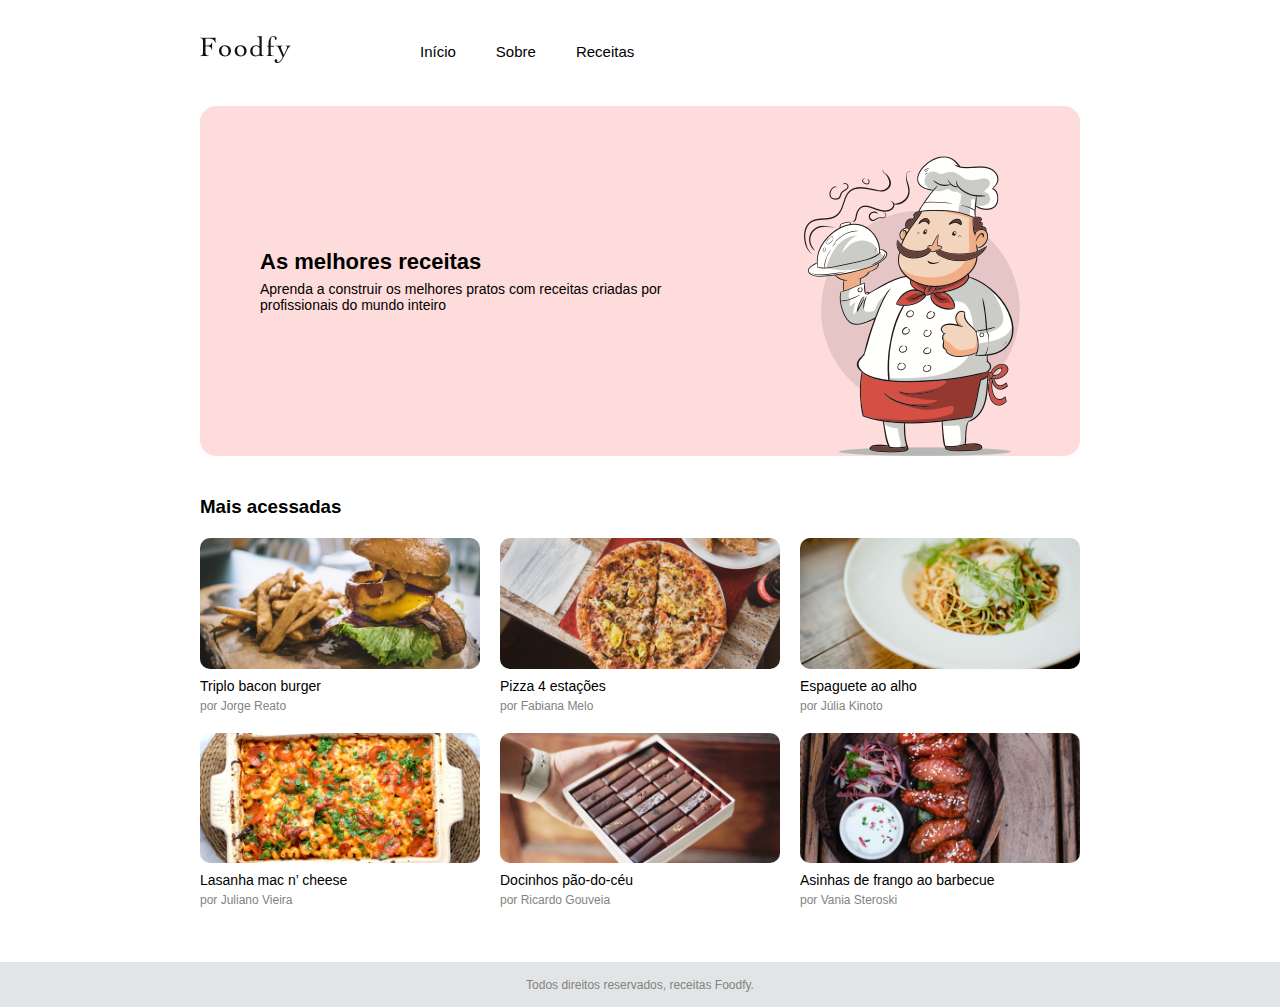
<file: index.html>
<!DOCTYPE html>
<html lang="pt-br">
  <head>
    <meta name="viewport" content="width=device-width, initial-scale=1.0" />
    <title>Foodfy</title>

    <link rel="stylesheet" href="style.css" />
  </head>
  <body>
    <main>
      <header>
        <div class="logo">
          <img src="/assets/logo.png" alt="" />
        </div>
        <a href="/index.html">Início</a>
        <a href="/about.html">Sobre</a>
        <a href="/content.html">Receitas</a>
      </header>

      <section>
        <div class="cards">
          <div class="card-principal">
            <div class="text">
              <h2>As melhores receitas</h2>
              <p>
                Aprenda a construir os melhores pratos com receitas criadas por
                profissionais do mundo inteiro
              </p>
            </div>

            <div class="img">
              <img
                src="/assets/chef.png"
                alt="Chefe de cozinha segurando um prato"
              />
            </div>
          </div>

          <h3>Mais acessadas</h3>
          <div class="cards-receitas">

            <div class="card-receita">
              <div class="card-image-container">
                <img
                  src="/assets/burger.png"
                  alt="Hamburguer com batata frita"
                />
              </div>

              <div class="card-content">
                <p>Triplo bacon burger</p>
              </div>

              <div class="card-info">
                <p>por Jorge Reato</p>
              </div>
            </div>

            <div class="card-receita">
              <div class="card-image-container">
                <img
                  src="/assets/pizza.png"
                  alt="Pizza 4 estações"
                />
              </div>

              <div class="card-content">
                <p>Pizza 4 estações</p>
              </div>

              <div class="card-info">
                <p>por Fabiana Melo</p>
              </div>
            </div>

            <div class="card-receita">
              <div class="card-image-container">
                <img
                  src="/assets/espaguete.png"
                  alt="Espaguete ao alho"
                />
              </div>

              <div class="card-content">
                <p>Espaguete ao alho</p>
              </div>

              <div class="card-info">
                <p>por Júlia Kinoto</p>
              </div>
            </div>

            <div class="card-receita">
              <div class="card-image-container">
                <img
                  src="/assets/lasanha.png"
                  alt="Lasanha mac n’ cheese"
                />
              </div>

              <div class="card-content">
                <p>Lasanha mac n’ cheese</p>
              </div>

              <div class="card-info">
                <p>por Juliano Vieira</p>
              </div>
            </div>

            <div class="card-receita">
              <div class="card-image-container">
                <img
                  src="/assets/doce.png"
                  alt="Docinhos pão-do-céu"
                />
              </div>

              <div class="card-content">
                <p>Docinhos pão-do-céu</p>
              </div>

              <div class="card-info">
                <p>por Ricardo Gouveia</p>
              </div>
            </div>

            <div class="card-receita">
              <div class="card-image-container">
                <img
                  src="/assets/asinhas.png"
                  alt="Asinhas de frango ao barbecue"
                />
              </div>

              <div class="card-content">
                <p>Asinhas de frango ao barbecue</p>
              </div>

              <div class="card-info">
                <p>por Vania Steroski</p>
              </div>
            </div>

          </div>
        </div>
      </section>
    </main>

    <footer>Todos direitos reservados, receitas Foodfy.</footer>
  </body>
</html>
</file>
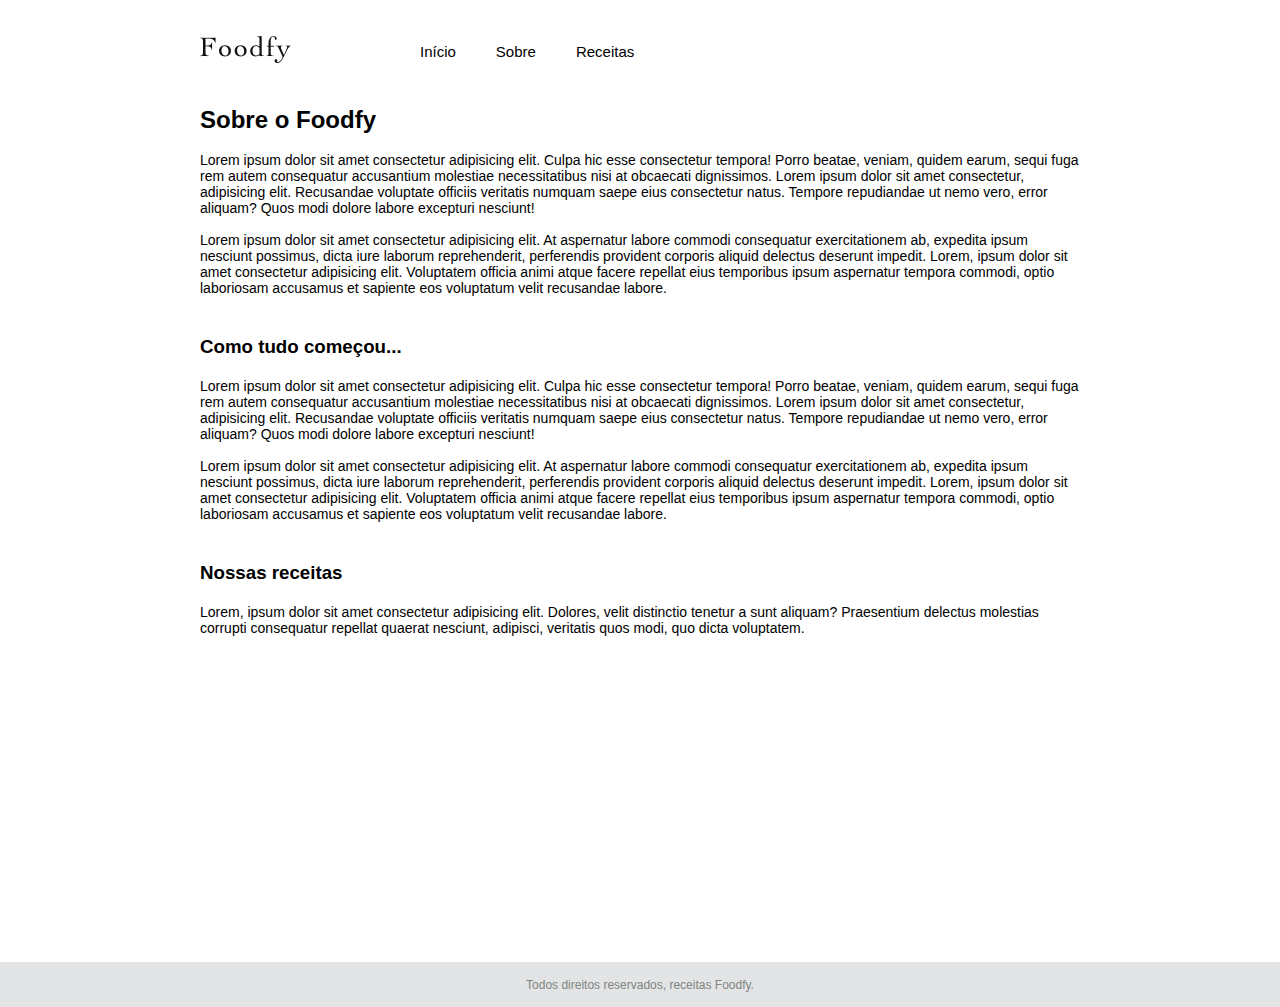
<file: about.html>
<!DOCTYPE html>
<html lang="pt-br">
  <head>
    <meta name="viewport" content="width=device-width, initial-scale=1.0" />
    <title>Foodfy</title>

    <link rel="stylesheet" href="style.css" />
  </head>
  <body>
    <main>
      <header>
        <div class="logo">
          <img src="/assets/logo.png" alt="" />
        </div>
        <a href="/index.html">Início</a>
        <a href="/about.html">Sobre</a>
        <a href="/content.html">Receitas</a>
      </header>

      <section id="about">
        <h2>Sobre o Foodfy</h2>
        <p>
          Lorem ipsum dolor sit amet consectetur adipisicing elit. Culpa hic
          esse consectetur tempora! Porro beatae, veniam, quidem earum, sequi
          fuga rem autem consequatur accusantium molestiae necessitatibus nisi
          at obcaecati dignissimos. Lorem ipsum dolor sit amet consectetur,
          adipisicing elit. Recusandae voluptate officiis veritatis numquam
          saepe eius consectetur natus. Tempore repudiandae ut nemo vero, error
          aliquam? Quos modi dolore labore excepturi nesciunt! 
          <br /><br />
          Lorem ipsum dolor sit amet consectetur adipisicing elit. At aspernatur
          labore commodi consequatur exercitationem ab, expedita ipsum nesciunt
          possimus, dicta iure laborum reprehenderit, perferendis provident
          corporis aliquid delectus deserunt impedit. Lorem, ipsum dolor sit
          amet consectetur adipisicing elit. Voluptatem officia animi atque
          facere repellat eius temporibus ipsum aspernatur tempora commodi,
          optio laboriosam accusamus et sapiente eos voluptatum velit recusandae
          labore.
        <h3>Como tudo começou...</h3>
        <p>
          Lorem ipsum dolor sit amet consectetur adipisicing elit. Culpa hic
          esse consectetur tempora! Porro beatae, veniam, quidem earum, sequi
          fuga rem autem consequatur accusantium molestiae necessitatibus nisi
          at obcaecati dignissimos. Lorem ipsum dolor sit amet consectetur,
          adipisicing elit. Recusandae voluptate officiis veritatis numquam
          saepe eius consectetur natus. Tempore repudiandae ut nemo vero, error
          aliquam? Quos modi dolore labore excepturi nesciunt! 
          <br /><br />
          Lorem ipsum dolor sit amet consectetur adipisicing elit. At aspernatur
          labore commodi consequatur exercitationem ab, expedita ipsum nesciunt
          possimus, dicta iure laborum reprehenderit, perferendis provident
          corporis aliquid delectus deserunt impedit. Lorem, ipsum dolor sit
          amet consectetur adipisicing elit. Voluptatem officia animi atque
          facere repellat eius temporibus ipsum aspernatur tempora commodi,
          optio laboriosam accusamus et sapiente eos voluptatum velit recusandae
          labore.
        </p>

        <h3>Nossas receitas</h3>
        <p>
          Lorem, ipsum dolor sit amet consectetur adipisicing elit. Dolores,
          velit distinctio tenetur a sunt aliquam? Praesentium delectus
          molestias corrupti consequatur repellat quaerat nesciunt, adipisci,
          veritatis quos modi, quo dicta voluptatem.
        </p>
      </section>
    </main>

    <footer>Todos direitos reservados, receitas Foodfy.</footer>
  </body>
</html>
</file>
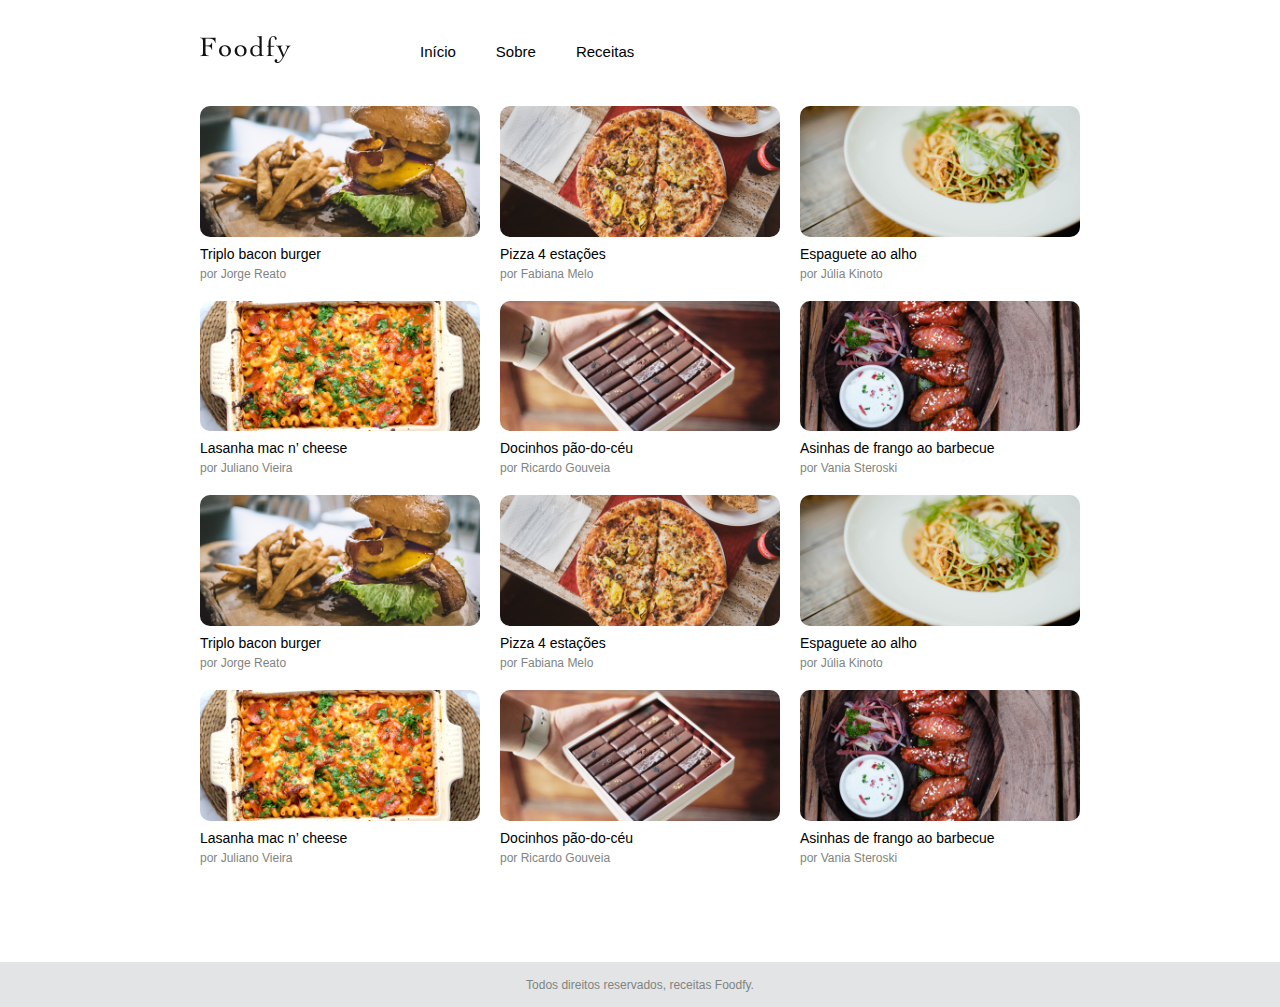
<file: content.html>
<!DOCTYPE html>
<html lang="pt-br">
  <head>
    <meta name="viewport" content="width=device-width, initial-scale=1.0" />
    <title>Foodfy</title>

    <link rel="stylesheet" href="style.css" />
  </head>
  <body>
    <main>
      <header>
        <div class="logo">
          <img src="/assets/logo.png" alt="" />
        </div>
        <a href="/index.html">Início</a>
        <a href="/about.html">Sobre</a>
        <a href="/content.html">Receitas</a>
      </header>

      <section>
          <div class="cards-receitas">

            <div class="card-receita">
              <div class="card-image-container">
                <img
                  src="/assets/burger.png"
                  alt="Hamburguer com batata frita"
                />
              </div>

              <div class="card-content">
                <p>Triplo bacon burger</p>
              </div>

              <div class="card-info">
                <p>por Jorge Reato</p>
              </div>
            </div>

            <div class="card-receita">
              <div class="card-image-container">
                <img
                  src="/assets/pizza.png"
                  alt="Pizza 4 estações"
                />
              </div>

              <div class="card-content">
                <p>Pizza 4 estações</p>
              </div>

              <div class="card-info">
                <p>por Fabiana Melo</p>
              </div>
            </div>

            <div class="card-receita">
              <div class="card-image-container">
                <img
                  src="/assets/espaguete.png"
                  alt="Espaguete ao alho"
                />
              </div>

              <div class="card-content">
                <p>Espaguete ao alho</p>
              </div>

              <div class="card-info">
                <p>por Júlia Kinoto</p>
              </div>
            </div>

            <div class="card-receita">
              <div class="card-image-container">
                <img
                  src="/assets/lasanha.png"
                  alt="Lasanha mac n’ cheese"
                />
              </div>

              <div class="card-content">
                <p>Lasanha mac n’ cheese</p>
              </div>

              <div class="card-info">
                <p>por Juliano Vieira</p>
              </div>
            </div>

            <div class="card-receita">
              <div class="card-image-container">
                <img
                  src="/assets/doce.png"
                  alt="Docinhos pão-do-céu"
                />
              </div>

              <div class="card-content">
                <p>Docinhos pão-do-céu</p>
              </div>

              <div class="card-info">
                <p>por Ricardo Gouveia</p>
              </div>
            </div>

            <div class="card-receita">
              <div class="card-image-container">
                <img
                  src="/assets/asinhas.png"
                  alt="Asinhas de frango ao barbecue"
                />
              </div>

              <div class="card-content">
                <p>Asinhas de frango ao barbecue</p>
              </div>

              <div class="card-info">
                <p>por Vania Steroski</p>
              </div>
            </div>

            <div class="card-receita">
              <div class="card-image-container">
                <img
                  src="/assets/burger.png"
                  alt="Hamburguer com batata frita"
                />
              </div>

              <div class="card-content">
                <p>Triplo bacon burger</p>
              </div>

              <div class="card-info">
                <p>por Jorge Reato</p>
              </div>
            </div>

            <div class="card-receita">
              <div class="card-image-container">
                <img
                  src="/assets/pizza.png"
                  alt="Pizza 4 estações"
                />
              </div>

              <div class="card-content">
                <p>Pizza 4 estações</p>
              </div>

              <div class="card-info">
                <p>por Fabiana Melo</p>
              </div>
            </div>

            <div class="card-receita">
              <div class="card-image-container">
                <img
                  src="/assets/espaguete.png"
                  alt="Espaguete ao alho"
                />
              </div>

              <div class="card-content">
                <p>Espaguete ao alho</p>
              </div>

              <div class="card-info">
                <p>por Júlia Kinoto</p>
              </div>
            </div>

            <div class="card-receita">
              <div class="card-image-container">
                <img
                  src="/assets/lasanha.png"
                  alt="Lasanha mac n’ cheese"
                />
              </div>

              <div class="card-content">
                <p>Lasanha mac n’ cheese</p>
              </div>

              <div class="card-info">
                <p>por Juliano Vieira</p>
              </div>
            </div>

            <div class="card-receita">
              <div class="card-image-container">
                <img
                  src="/assets/doce.png"
                  alt="Docinhos pão-do-céu"
                />
              </div>

              <div class="card-content">
                <p>Docinhos pão-do-céu</p>
              </div>

              <div class="card-info">
                <p>por Ricardo Gouveia</p>
              </div>
            </div>

            <div class="card-receita">
              <div class="card-image-container">
                <img
                  src="/assets/asinhas.png"
                  alt="Asinhas de frango ao barbecue"
                />
              </div>

              <div class="card-content">
                <p>Asinhas de frango ao barbecue</p>
              </div>

              <div class="card-info">
                <p>por Vania Steroski</p>
              </div>
            </div>

          </div>
        </div>
      </section>
    </main>

    <footer>Todos direitos reservados, receitas Foodfy.</footer>
  </body>
</html>
</file>
<file: style.css>
:root {
  --color-grey: #7f8480;
}

* {
  margin: 0;
  padding: 0;
  box-sizing: border-box;
  border: 0;
}

html,
body {
  height: 100%;
}

main {
  min-height: 100%;
  margin: 16px 200px;
}

header {
  width: 100%;
  height: 70px;
  display: flex;
  align-items: center;
  margin-bottom: 20px;
}

.logo {
  height: 30px;
  width: 100px;
  margin: 0 100px 0 0;
}

header a {
  text-decoration: none;
  padding: 20px;
  font-family: sans-serif;
  font-size: 15px;
  color: black;
}

.card-principal {
  height: 100%;
  background: #ffdcdc;
  border-radius: 16px;
  display: flex;
  align-items: center;
  justify-content: space-around;
}

.text {
  max-width: 1200px;
  min-width: 200px;
  display: flex;
  flex-direction: column;
  font-family: sans-serif;
  margin: 60px;
}

.text h2 {
  font-size: 22px;
  margin-bottom: 6px;
}

.text p {
  font-size: 14px;
}

.img {
  max-width: 1200px;
  min-width: 200px;
  margin: 50px 60px 0;
  display: flex;
  justify-content: right;
}

.cards-receitas {
  margin: 0 auto;
  display: grid;
  grid-template-columns: 1fr 1fr 1fr;
  gap: 20px;
}

h3 {
  font-family: sans-serif;
  margin: 40px 0 20px;
}

.card-image-container img {
  width: 100%;
  border-radius: 10px;
}

.card-content {
  margin-top: 5px;
  font-family: sans-serif;
  font-size: 14px;
}

.card-info {
  margin-top: 5px;
  font-family: sans-serif;
  font-size: 12px;
  color: var(--color-grey);
}

#about {
  font-family: sans-serif;
}
#about h2 {
  margin: 18px 0;
}

#about p {
  font-size: 14px;
}

footer {
  position: absolute;
  width: 100%;
  height: 45px;
  margin-top: 30px;
  display: flex;
  align-items: center;
  justify-content: center;
  font-family: sans-serif;
  font-size: 12px;
  background: rgb(227, 228, 230);
  color: var(--color-grey);
}
</file>
